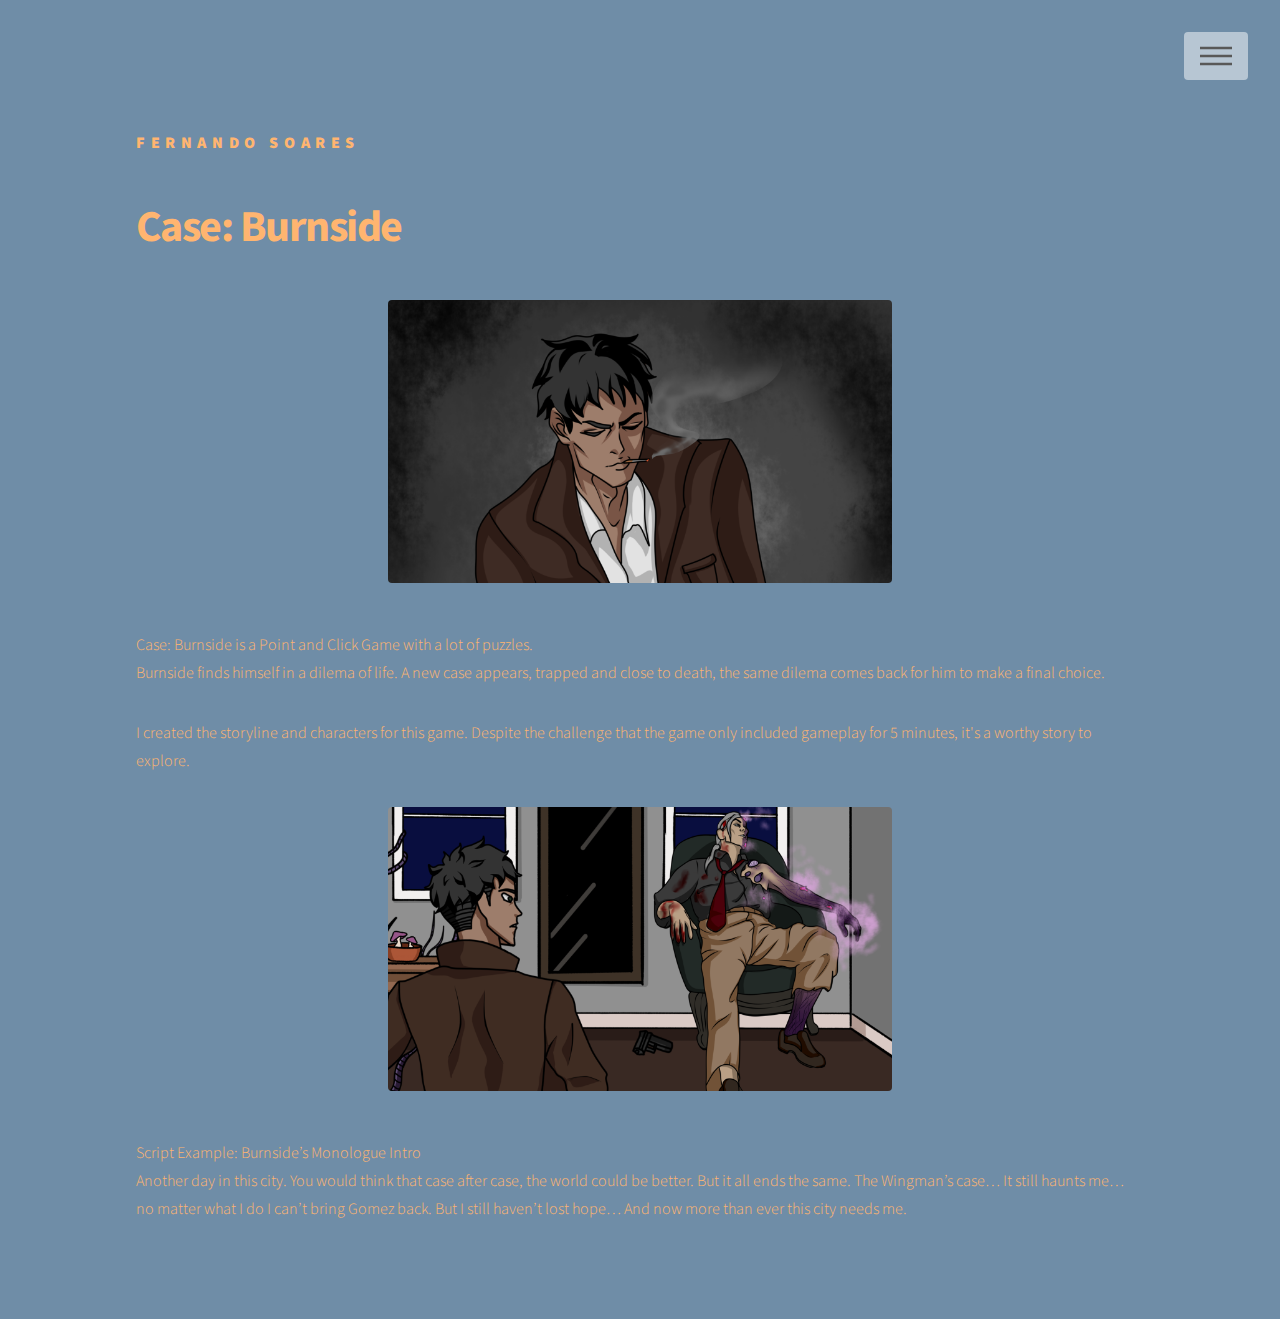
<file: case_burnside.html>
<!DOCTYPE HTML>
<!--
	Phantom by HTML5 UP
	html5up.net | @ajlkn
	Free for personal and commercial use under the CCA 3.0 license (html5up.net/license)
-->
<html>
	<head>
		<title>Case: Burnside - Fernando Soares</title>
		<meta charset="utf-8" />
		<meta name="viewport" content="width=device-width, initial-scale=1, user-scalable=no" />
		<link rel="stylesheet" href="assets/css/main.css" />
		<noscript><link rel="stylesheet" href="assets/css/noscript.css" /></noscript>
	</head>
	<body class="is-preload">
		<!-- Wrapper -->
			<div id="wrapper">

				<!-- Header -->
					<header id="header">
						<div class="inner">

							<!-- Logo -->
								<a href="index.html" class="logo">
									<span class="title">Fernando Soares</span>
								</a>

							<!-- Nav -->
								<nav>
									<ul>
										<li><a href="#menu">Menu</a></li>
									</ul>
								</nav>

						</div>
					</header>

				<!-- Menu -->
					<nav id="menu">
						<h2>Menu</h2>
						<ul>
							<li><a href="index.html">Home</a></li>
							<li><a href="aboutme.html">About Me</a></li>
							<li><a href="contact.html">Contact</a></li>
						</ul>
					</nav>

				<!-- Main -->
					<div id="main">
						<div class="inner">
							<h1>Case: Burnside</h1>
							<span class="image main"><img src="images/caseburnside1.png" alt="" /></span>
							<p>Case: Burnside is a Point and Click Game with a lot of puzzles.
							<br> Burnside finds himself in a dilema of life. A new case appears, trapped and close to death, the same dilema comes back for him to make a final choice.
							</p><p>I created the storyline and characters for this game. Despite the challenge that the game only included gameplay for 5 minutes, it's a worthy story to explore.</p>
							<span class="image main"><img src="images/caseburnside2.png" alt="" /></span>
							Script Example: Burnside’s Monologue Intro<br>
							Another day in this city. You would think that case after case, the world could be better. But it all ends the same. The Wingman’s case… It still haunts me… no matter what I do I can’t bring Gomez back. But I still haven’t lost hope… And now more than ever this city needs me.
							
							
							</div>
					</div>

				<!-- Footer -->
					

			</div>

		<!-- Scripts -->
			<script src="assets/js/jquery.min.js"></script>
			<script src="assets/js/browser.min.js"></script>
			<script src="assets/js/breakpoints.min.js"></script>
			<script src="assets/js/util.js"></script>
			<script src="assets/js/main.js"></script>

	</body>
</html>
</file>
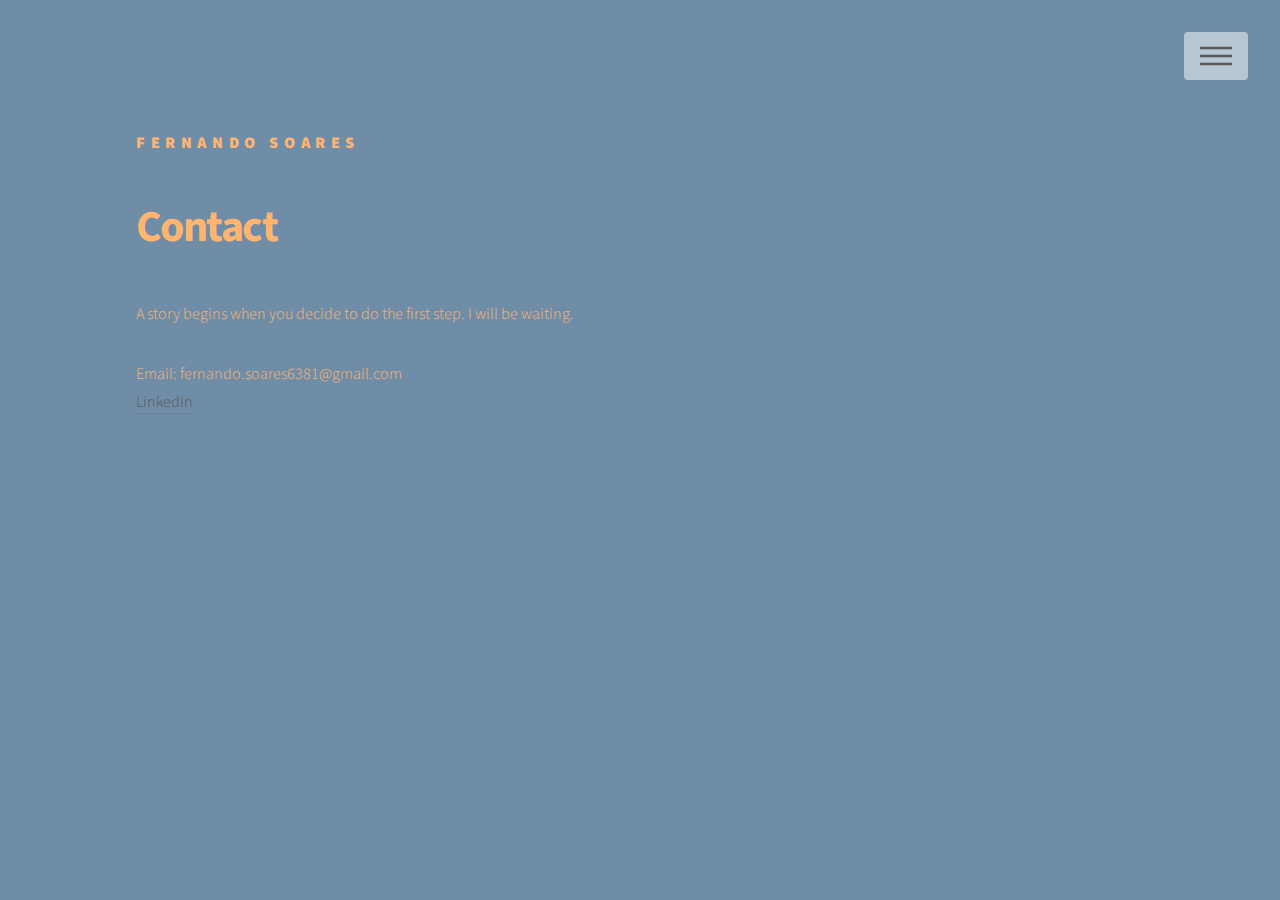
<file: contact.html>
<!DOCTYPE HTML>
<!--
	Phantom by HTML5 UP
	html5up.net | @ajlkn
	Free for personal and commercial use under the CCA 3.0 license (html5up.net/license)
-->
<html>
	<head>
		<title>Contact - Fernando Soares</title>
		<meta charset="utf-8" />
		<meta name="viewport" content="width=device-width, initial-scale=1, user-scalable=no" />
		<link rel="stylesheet" href="assets/css/main.css" />
		<noscript><link rel="stylesheet" href="assets/css/noscript.css" /></noscript>
	</head>
	<body class="is-preload">
		<!-- Wrapper -->
			<div id="wrapper">

				<!-- Header -->
					<header id="header">
						<div class="inner">

							<!-- Logo -->
								<a href="index.html" class="logo">
									<span class="title">Fernando Soares</span>
								</a>

							<!-- Nav -->
								<nav>
									<ul>
										<li><a href="#menu">Menu</a></li>
									</ul>
								</nav>

						</div>
					</header>

				<!-- Menu -->
					<nav id="menu">
						<h2>Menu</h2>
						<ul>
							<li><a href="index.html">Home</a></li>
							<li><a href="aboutme.html">About Me</a></li>
							<li><a href="contact.html">Contact</a></li>
						</ul>
					</nav>

				<!-- Main -->
					<div id="main">
						<div class="inner">
							<h1>Contact</h1>
							<p>A story begins when you decide to do the first step. I will be waiting.</p>
							Email: fernando.soares6381@gmail.com<br>
							<a href="https://www.linkedin.com/in/fernando-soares-96215225b/">LinkedIn</a>
							</div>
					</div>

				<!-- Footer -->
					

			</div>

		<!-- Scripts -->
			<script src="assets/js/jquery.min.js"></script>
			<script src="assets/js/browser.min.js"></script>
			<script src="assets/js/breakpoints.min.js"></script>
			<script src="assets/js/util.js"></script>
			<script src="assets/js/main.js"></script>

	</body>
</html>
</file>
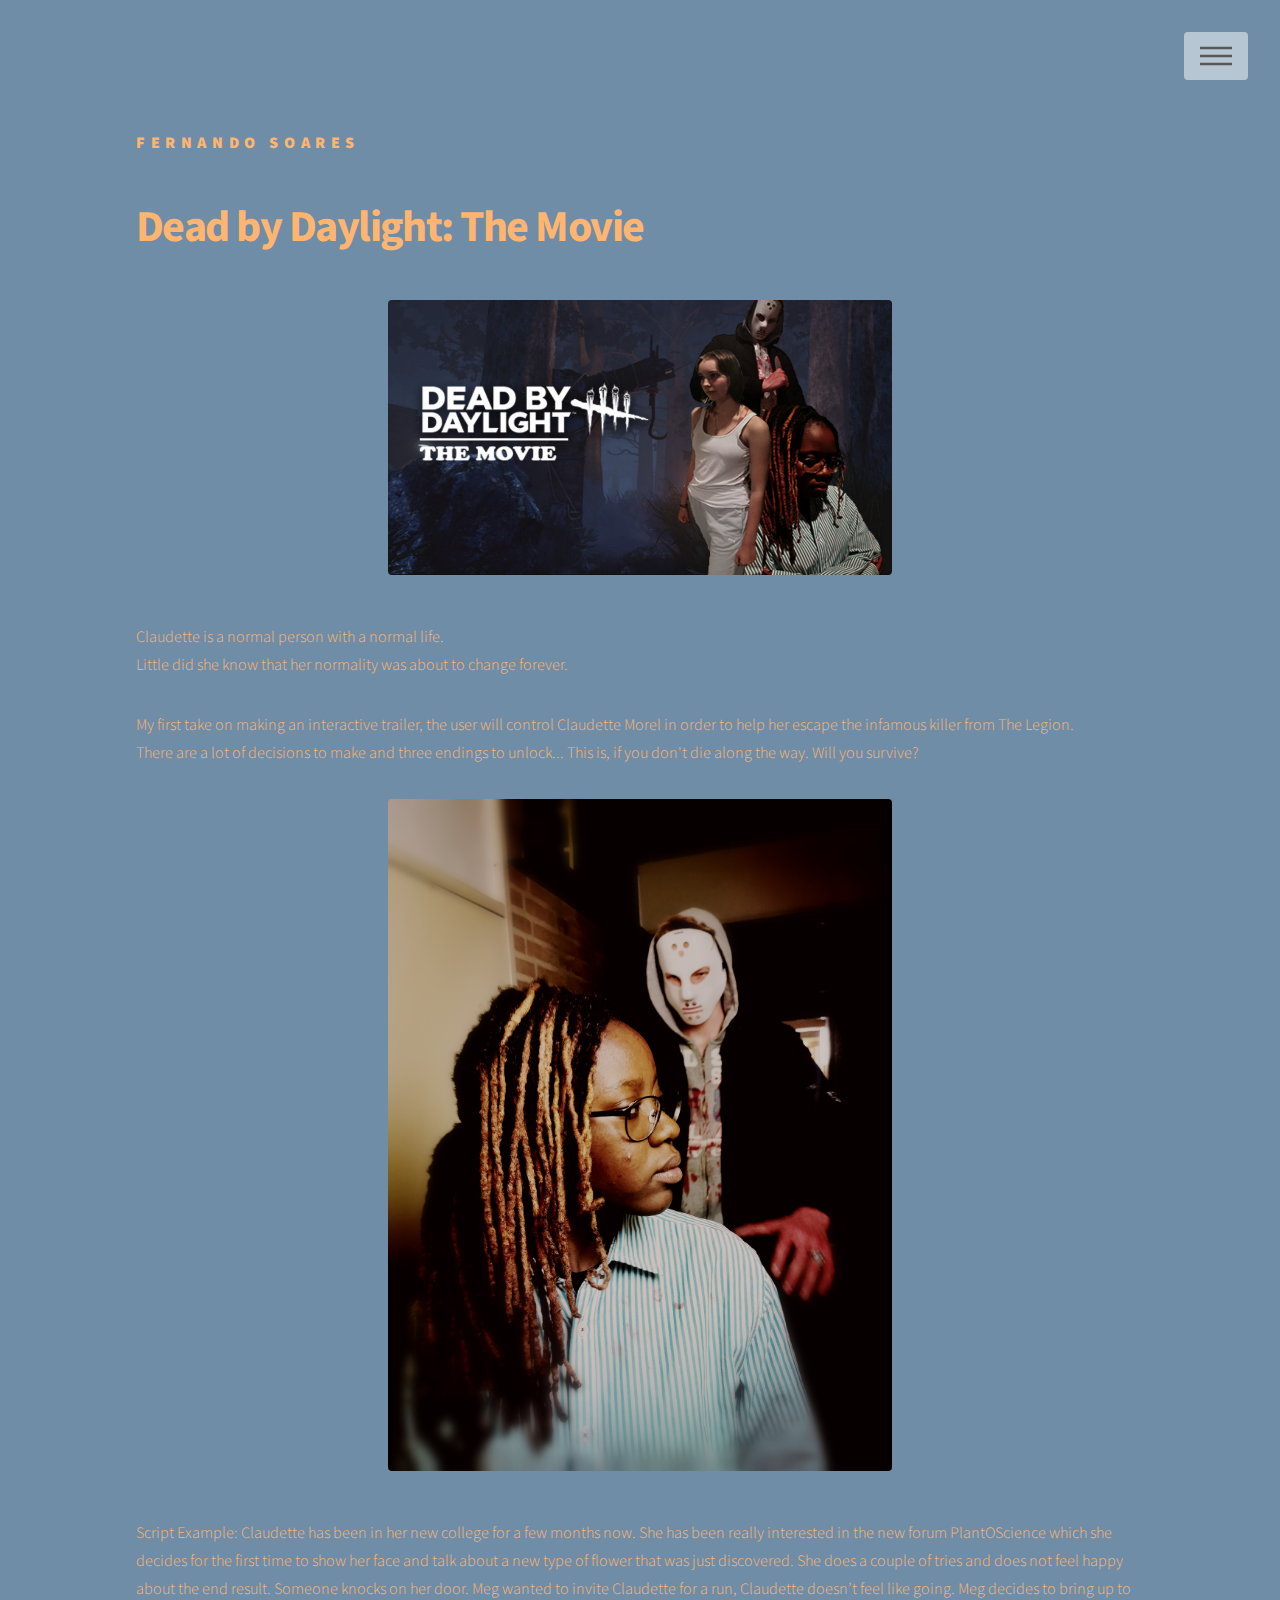
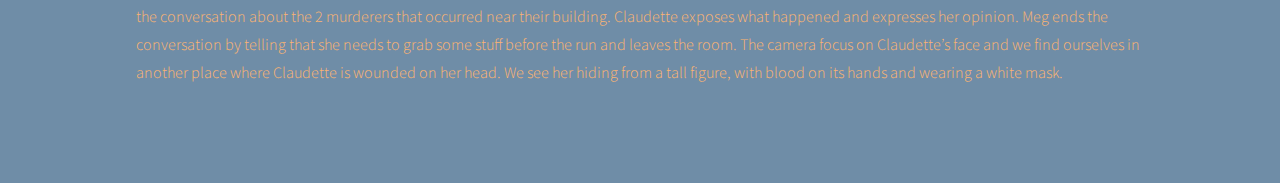
<file: dbdtrailer.html>
<!DOCTYPE HTML>
<!--
	Phantom by HTML5 UP
	html5up.net | @ajlkn
	Free for personal and commercial use under the CCA 3.0 license (html5up.net/license)
-->
<html>
	<head>
		<title>Dead by Daylight: The Movie - Fernando Soares</title>
		<meta charset="utf-8" />
		<meta name="viewport" content="width=device-width, initial-scale=1, user-scalable=no" />
		<link rel="stylesheet" href="assets/css/main.css" />
		<noscript><link rel="stylesheet" href="assets/css/noscript.css" /></noscript>
	</head>
	<body class="is-preload">
		<!-- Wrapper -->
			<div id="wrapper">

				<!-- Header -->
					<header id="header">
						<div class="inner">

							<!-- Logo -->
								<a href="index.html" class="logo">
									<span class="title">Fernando Soares</span>
								</a>

							<!-- Nav -->
								<nav>
									<ul>
										<li><a href="#menu">Menu</a></li>
									</ul>
								</nav>

						</div>
					</header>

				<!-- Menu -->
					<nav id="menu">
						<h2>Menu</h2>
						<ul>
							<li><a href="index.html">Home</a></li>
							<li><a href="aboutme.html">About Me</a></li>
							<li><a href="contact.html">Contact</a></li>
						</ul>
					</nav>

				<!-- Main -->
					<div id="main">
						<div class="inner">
							<h1>Dead by Daylight: The Movie</h1>
							<span class="image main"><img src="images/dbdtrailer1.jpg" alt="" /></span>
							<p>Claudette is a normal person with a normal life.
							<br>Little did she know that her normality was about to change forever.
							</p><p>My first take on making an interactive trailer, the user will control Claudette Morel in order to help her escape the infamous killer from The Legion.<br>
							There are a lot of decisions to make and three endings to unlock... This is, if you don't die along the way. Will you survive?</p>
							<span class="image main"><img src="images/dbdtrailer2.jpg" alt="" /></span>
							Script Example: Claudette has been in her new college for a few months now. She has been really interested in the new forum PlantOScience which she decides for the first time to show her face and talk about a new type of flower that was just discovered. She does a couple of tries and does not feel happy about the end result. Someone knocks on her door. Meg wanted to invite Claudette for a run, Claudette doesn’t feel like going. Meg decides to bring up to the conversation about the 2 murderers that occurred near their building. Claudette exposes what happened and expresses her opinion. Meg ends the conversation by telling that she needs to grab some stuff before the run and leaves the room. 
							The camera focus on Claudette’s face and we find ourselves in another place where Claudette is wounded on her head. We see her hiding from a tall figure, with blood on its hands and wearing a white mask.
							
							
							</div>
					</div>

				<!-- Footer -->
					

			</div>

		<!-- Scripts -->
			<script src="assets/js/jquery.min.js"></script>
			<script src="assets/js/browser.min.js"></script>
			<script src="assets/js/breakpoints.min.js"></script>
			<script src="assets/js/util.js"></script>
			<script src="assets/js/main.js"></script>

	</body>
</html>
</file>
<file: assets/css/noscript.css>
/*
	Phantom by HTML5 UP
	html5up.net | @ajlkn
	Free for personal and commercial use under the CCA 3.0 license (html5up.net/license)
*/

/* Tiles */

	body.is-preload .tiles article {
		-moz-transform: none;
		-webkit-transform: none;
		-ms-transform: none;
		transform: none;
		opacity: 1;
	}
</file>
<file: assets/css/main.css>
@import url(fontawesome-all.min.css);
@import url("https://fonts.googleapis.com/css?family=Source+Sans+Pro:300,700,900");

/*
	Phantom by HTML5 UP
	html5up.net | @ajlkn
	Free for personal and commercial use under the CCA 3.0 license (html5up.net/license)
*/

html, body, div, span, applet, object,
iframe, h1, h2, h3, h4, h5, h6, p, blockquote,
pre, a, abbr, acronym, address, big, cite,
code, del, dfn, em, img, ins, kbd, q, s, samp,
small, strike, strong, sub, sup, tt, var, b,
u, i, center, dl, dt, dd, ol, ul, li, fieldset,
form, label, legend, table, caption, tbody,
tfoot, thead, tr, th, td, article, aside,
canvas, details, embed, figure, figcaption,
footer, header, hgroup, menu, nav, output, ruby,
section, summary, time, mark, audio, video {
	margin: 0;
	padding: 0;
	border: 0;
	font-size: 100%;
	font: inherit;
	vertical-align: baseline;}

article, aside, details, figcaption, figure,
footer, header, hgroup, menu, nav, section {
	display: block;}

body {
	line-height: 1;
}

ol, ul {
	list-style: none;
}

blockquote, q {
	quotes: none;
}

	blockquote:before, blockquote:after, q:before, q:after {
		content: '';
		content: none;
	}

table {
	border-collapse: collapse;
	border-spacing: 0;
}

body {
	-webkit-text-size-adjust: none;
}

mark {
	background-color: transparent;
	color: inherit;
}

input::-moz-focus-inner {
	border: 0;
	padding: 0;
}

input, select, textarea {
	-moz-appearance: none;
	-webkit-appearance: none;
	-ms-appearance: none;
	appearance: none;
}

/* Basic */

	@-ms-viewport {
		width: device-width;
	}

	body {
		-ms-overflow-style: scrollbar;
	}

	@media screen and (max-width: 480px) {

		html, body {
			min-width: 320px;
		}

	}

	html {
		box-sizing: border-box;
	}

	*, *:before, *:after {
		box-sizing: inherit;
	}

	body {
		background: #6f8da7;
	}

		body.is-preload *, body.is-preload *:before, body.is-preload *:after {
			-moz-animation: none !important;
			-webkit-animation: none !important;
			-ms-animation: none !important;
			animation: none !important;
			-moz-transition: none !important;
			-webkit-transition: none !important;
			-ms-transition: none !important;
			transition: none !important;
		}

/* Type */

	body, input, select, textarea {
		color: #ffb570;
		font-family: "Source Sans Pro", Helvetica, sans-serif;
		font-size: 16pt;
		font-weight: 300;
		line-height: 1.75;
	}

		@media screen and (max-width: 1680px) {

			body, input, select, textarea {
				font-size: 14pt;
			}

		}

		@media screen and (max-width: 1280px) {

			body, input, select, textarea {
				font-size: 12pt;
			}

		}

	a {
		-moz-transition: border-bottom-color 0.2s ease, color 0.2s ease;
		-webkit-transition: border-bottom-color 0.2s ease, color 0.2s ease;
		-ms-transition: border-bottom-color 0.2s ease, color 0.2s ease;
		transition: border-bottom-color 0.2s ease, color 0.2s ease;
		text-decoration: none;
		color: #585858;
		border-bottom: dotted 1px rgba(88, 88, 88, 0.5);
	}

		a:hover {
			border-bottom-color: transparent;
			color: #f2849e !important;
		}

	strong, b {
		font-weight: 900;
	}

	em, i {
		font-style: italic;
	}

	p {
		margin: 0 0 2em 0;
	}

	h1 {
		font-size: 2.75em;
		font-weight: 700;
		line-height: 1.3;
		margin: 0 0 1em 0;
		letter-spacing: -0.035em;
	}

		h1 a {
			color: inherit;
		}

		@media screen and (max-width: 736px) {

			h1 {
				font-size: 2em;
				margin: 0 0 1em 0;
			}

		}

		@media screen and (max-width: 360px) {

			h1 {
				font-size: 1.75em;
			}

		}

	h2, h3, h4, h5, h6 {
		font-weight: 900;
		line-height: 1.5;
		margin: 0 0 2em 0;
		text-transform: uppercase;
		letter-spacing: 0.35em;
	}

		h2 a, h3 a, h4 a, h5 a, h6 a {
			color: inherit;
		}

	h2 {
		font-size: 1.1em;
	}

	h3 {
		font-size: 1em;
	}

	h4 {
		font-size: 0.8em;
	}

	h5 {
		font-size: 0.8em;
	}

	h6 {
		font-size: 0.8em;
	}

	@media screen and (max-width: 980px) {

		h1 br, h2 br, h3 br, h4 br, h5 br, h6 br {
			display: none;
		}

	}

	@media screen and (max-width: 736px) {

		h2 {
			font-size: 1em;
		}

		h3 {
			font-size: 0.8em;
		}

	}

	sub {
		font-size: 0.8em;
		position: relative;
		top: 0.5em;
	}

	sup {
		font-size: 0.8em;
		position: relative;
		top: -0.5em;
	}

	blockquote {
		border-left: solid 4px #c9c9c9;
		font-style: italic;
		margin: 0 0 2em 0;
		padding: 0.5em 0 0.5em 2em;
	}

	code {
		background: rgba(144, 144, 144, 0.075);
		border-radius: 4px;
		border: solid 1px #c9c9c9;
		font-family: "Courier New", monospace;
		font-size: 0.9em;
		margin: 0 0.25em;
		padding: 0.25em 0.65em;
	}

	pre {
		-webkit-overflow-scrolling: touch;
		font-family: "Courier New", monospace;
		font-size: 0.9em;
		margin: 0 0 2em 0;
	}

		pre code {
			display: block;
			line-height: 1.75;
			padding: 1em 1.5em;
			overflow-x: auto;
		}

	hr {
		border: 0;
		border-bottom: solid 1px #c9c9c9;
		margin: 2em 0;
	}

		hr.major {
			margin: 3em 0;
		}

	.align-left {
		text-align: left;
	}

	.align-center {
		text-align: center;
	}

	.align-right {
		text-align: right;
	}

/* Row */

	.row {
		display: flex;
		flex-wrap: wrap;
		box-sizing: border-box;
		align-items: stretch;
	}

		.row > * {
			box-sizing: border-box;
		}

		.row.gtr-uniform > * > :last-child {
			margin-bottom: 0;
		}

		.row.aln-left {
			justify-content: flex-start;
		}

		.row.aln-center {
			justify-content: center;
		}

		.row.aln-right {
			justify-content: flex-end;
		}

		.row.aln-top {
			align-items: flex-start;
		}

		.row.aln-middle {
			align-items: center;
		}

		.row.aln-bottom {
			align-items: flex-end;
		}

		.row > .imp {
			order: -1;
		}

		.row > .col-1 {
			width: 8.33333%;
		}

		.row > .off-1 {
			margin-left: 8.33333%;
		}

		.row > .col-2 {
			width: 16.66667%;
		}

		.row > .off-2 {
			margin-left: 16.66667%;
		}

		.row > .col-3 {
			width: 25%;
		}

		.row > .off-3 {
			margin-left: 25%;
		}

		.row > .col-4 {
			width: 33.33333%;
		}

		.row > .off-4 {
			margin-left: 33.33333%;
		}

		.row > .col-5 {
			width: 41.66667%;
		}

		.row > .off-5 {
			margin-left: 41.66667%;
		}

		.row > .col-6 {
			width: 50%;
		}

		.row > .off-6 {
			margin-left: 50%;
		}

		.row > .col-7 {
			width: 58.33333%;
		}

		.row > .off-7 {
			margin-left: 58.33333%;
		}

		.row > .col-8 {
			width: 66.66667%;
		}

		.row > .off-8 {
			margin-left: 66.66667%;
		}

		.row > .col-9 {
			width: 75%;
		}

		.row > .off-9 {
			margin-left: 75%;
		}

		.row > .col-10 {
			width: 83.33333%;
		}

		.row > .off-10 {
			margin-left: 83.33333%;
		}

		.row > .col-11 {
			width: 91.66667%;
		}

		.row > .off-11 {
			margin-left: 91.66667%;
		}

		.row > .col-12 {
			width: 100%;
		}

		.row > .off-12 {
			margin-left: 100%;
		}

		.row.gtr-0 {
			margin-top: 0;
			margin-left: 0em;
		}

			.row.gtr-0 > * {
				padding: 0 0 0 0em;
			}

			.row.gtr-0.gtr-uniform {
				margin-top: 0em;
			}

				.row.gtr-0.gtr-uniform > * {
					padding-top: 0em;
				}

		.row.gtr-25 {
			margin-top: 0;
			margin-left: -0.5em;
		}

			.row.gtr-25 > * {
				padding: 0 0 0 0.5em;
			}

			.row.gtr-25.gtr-uniform {
				margin-top: -0.5em;
			}

				.row.gtr-25.gtr-uniform > * {
					padding-top: 0.5em;
				}

		.row.gtr-50 {
			margin-top: 0;
			margin-left: -1em;
		}

			.row.gtr-50 > * {
				padding: 0 0 0 1em;
			}

			.row.gtr-50.gtr-uniform {
				margin-top: -1em;
			}

				.row.gtr-50.gtr-uniform > * {
					padding-top: 1em;
				}

		.row {
			margin-top: 0;
			margin-left: -2em;
		}

			.row > * {
				padding: 0 0 0 2em;
			}

			.row.gtr-uniform {
				margin-top: -2em;
			}

				.row.gtr-uniform > * {
					padding-top: 2em;
				}

		.row.gtr-150 {
			margin-top: 0;
			margin-left: -3em;
		}

			.row.gtr-150 > * {
				padding: 0 0 0 3em;
			}

			.row.gtr-150.gtr-uniform {
				margin-top: -3em;
			}

				.row.gtr-150.gtr-uniform > * {
					padding-top: 3em;
				}

		.row.gtr-200 {
			margin-top: 0;
			margin-left: -4em;
		}

			.row.gtr-200 > * {
				padding: 0 0 0 4em;
			}

			.row.gtr-200.gtr-uniform {
				margin-top: -4em;
			}

				.row.gtr-200.gtr-uniform > * {
					padding-top: 4em;
				}

		@media screen and (max-width: 1680px) {

			.row {
				display: flex;
				flex-wrap: wrap;
				box-sizing: border-box;
				align-items: stretch;
			}

				.row > * {
					box-sizing: border-box;
				}

				.row.gtr-uniform > * > :last-child {
					margin-bottom: 0;
				}

				.row.aln-left {
					justify-content: flex-start;
				}

				.row.aln-center {
					justify-content: center;
				}

				.row.aln-right {
					justify-content: flex-end;
				}

				.row.aln-top {
					align-items: flex-start;
				}

				.row.aln-middle {
					align-items: center;
				}

				.row.aln-bottom {
					align-items: flex-end;
				}

				.row > .imp-xlarge {
					order: -1;
				}

				.row > .col-1-xlarge {
					width: 8.33333%;
				}

				.row > .off-1-xlarge {
					margin-left: 8.33333%;
				}

				.row > .col-2-xlarge {
					width: 16.66667%;
				}

				.row > .off-2-xlarge {
					margin-left: 16.66667%;
				}

				.row > .col-3-xlarge {
					width: 25%;
				}

				.row > .off-3-xlarge {
					margin-left: 25%;
				}

				.row > .col-4-xlarge {
					width: 33.33333%;
				}

				.row > .off-4-xlarge {
					margin-left: 33.33333%;
				}

				.row > .col-5-xlarge {
					width: 41.66667%;
				}

				.row > .off-5-xlarge {
					margin-left: 41.66667%;
				}

				.row > .col-6-xlarge {
					width: 50%;
				}

				.row > .off-6-xlarge {
					margin-left: 50%;
				}

				.row > .col-7-xlarge {
					width: 58.33333%;
				}

				.row > .off-7-xlarge {
					margin-left: 58.33333%;
				}

				.row > .col-8-xlarge {
					width: 66.66667%;
				}

				.row > .off-8-xlarge {
					margin-left: 66.66667%;
				}

				.row > .col-9-xlarge {
					width: 75%;
				}

				.row > .off-9-xlarge {
					margin-left: 75%;
				}

				.row > .col-10-xlarge {
					width: 83.33333%;
				}

				.row > .off-10-xlarge {
					margin-left: 83.33333%;
				}

				.row > .col-11-xlarge {
					width: 91.66667%;
				}

				.row > .off-11-xlarge {
					margin-left: 91.66667%;
				}

				.row > .col-12-xlarge {
					width: 100%;
				}

				.row > .off-12-xlarge {
					margin-left: 100%;
				}

				.row.gtr-0 {
					margin-top: 0;
					margin-left: 0em;
				}

					.row.gtr-0 > * {
						padding: 0 0 0 0em;
					}

					.row.gtr-0.gtr-uniform {
						margin-top: 0em;
					}

						.row.gtr-0.gtr-uniform > * {
							padding-top: 0em;
						}

				.row.gtr-25 {
					margin-top: 0;
					margin-left: -0.5em;
				}

					.row.gtr-25 > * {
						padding: 0 0 0 0.5em;
					}

					.row.gtr-25.gtr-uniform {
						margin-top: -0.5em;
					}

						.row.gtr-25.gtr-uniform > * {
							padding-top: 0.5em;
						}

				.row.gtr-50 {
					margin-top: 0;
					margin-left: -1em;
				}

					.row.gtr-50 > * {
						padding: 0 0 0 1em;
					}

					.row.gtr-50.gtr-uniform {
						margin-top: -1em;
					}

						.row.gtr-50.gtr-uniform > * {
							padding-top: 1em;
						}

				.row {
					margin-top: 0;
					margin-left: -2em;
				}

					.row > * {
						padding: 0 0 0 2em;
					}

					.row.gtr-uniform {
						margin-top: -2em;
					}

						.row.gtr-uniform > * {
							padding-top: 2em;
						}

				.row.gtr-150 {
					margin-top: 0;
					margin-left: -3em;
				}

					.row.gtr-150 > * {
						padding: 0 0 0 3em;
					}

					.row.gtr-150.gtr-uniform {
						margin-top: -3em;
					}

						.row.gtr-150.gtr-uniform > * {
							padding-top: 3em;
						}

				.row.gtr-200 {
					margin-top: 0;
					margin-left: -4em;
				}

					.row.gtr-200 > * {
						padding: 0 0 0 4em;
					}

					.row.gtr-200.gtr-uniform {
						margin-top: -4em;
					}

						.row.gtr-200.gtr-uniform > * {
							padding-top: 4em;
						}

		}

		@media screen and (max-width: 1280px) {

			.row {
				display: flex;
				flex-wrap: wrap;
				box-sizing: border-box;
				align-items: stretch;
			}

				.row > * {
					box-sizing: border-box;
				}

				.row.gtr-uniform > * > :last-child {
					margin-bottom: 0;
				}

				.row.aln-left {
					justify-content: flex-start;
				}

				.row.aln-center {
					justify-content: center;
				}

				.row.aln-right {
					justify-content: flex-end;
				}

				.row.aln-top {
					align-items: flex-start;
				}

				.row.aln-middle {
					align-items: center;
				}

				.row.aln-bottom {
					align-items: flex-end;
				}

				.row > .imp-large {
					order: -1;
				}

				.row > .col-1-large {
					width: 8.33333%;
				}

				.row > .off-1-large {
					margin-left: 8.33333%;
				}

				.row > .col-2-large {
					width: 16.66667%;
				}

				.row > .off-2-large {
					margin-left: 16.66667%;
				}

				.row > .col-3-large {
					width: 25%;
				}

				.row > .off-3-large {
					margin-left: 25%;
				}

				.row > .col-4-large {
					width: 33.33333%;
				}

				.row > .off-4-large {
					margin-left: 33.33333%;
				}

				.row > .col-5-large {
					width: 41.66667%;
				}

				.row > .off-5-large {
					margin-left: 41.66667%;
				}

				.row > .col-6-large {
					width: 50%;
				}

				.row > .off-6-large {
					margin-left: 50%;
				}

				.row > .col-7-large {
					width: 58.33333%;
				}

				.row > .off-7-large {
					margin-left: 58.33333%;
				}

				.row > .col-8-large {
					width: 66.66667%;
				}

				.row > .off-8-large {
					margin-left: 66.66667%;
				}

				.row > .col-9-large {
					width: 75%;
				}

				.row > .off-9-large {
					margin-left: 75%;
				}

				.row > .col-10-large {
					width: 83.33333%;
				}

				.row > .off-10-large {
					margin-left: 83.33333%;
				}

				.row > .col-11-large {
					width: 91.66667%;
				}

				.row > .off-11-large {
					margin-left: 91.66667%;
				}

				.row > .col-12-large {
					width: 100%;
				}

				.row > .off-12-large {
					margin-left: 100%;
				}

				.row.gtr-0 {
					margin-top: 0;
					margin-left: 0em;
				}

					.row.gtr-0 > * {
						padding: 0 0 0 0em;
					}

					.row.gtr-0.gtr-uniform {
						margin-top: 0em;
					}

						.row.gtr-0.gtr-uniform > * {
							padding-top: 0em;
						}

				.row.gtr-25 {
					margin-top: 0;
					margin-left: -0.5em;
				}

					.row.gtr-25 > * {
						padding: 0 0 0 0.5em;
					}

					.row.gtr-25.gtr-uniform {
						margin-top: -0.5em;
					}

						.row.gtr-25.gtr-uniform > * {
							padding-top: 0.5em;
						}

				.row.gtr-50 {
					margin-top: 0;
					margin-left: -1em;
				}

					.row.gtr-50 > * {
						padding: 0 0 0 1em;
					}

					.row.gtr-50.gtr-uniform {
						margin-top: -1em;
					}

						.row.gtr-50.gtr-uniform > * {
							padding-top: 1em;
						}

				.row {
					margin-top: 0;
					margin-left: -2em;
				}

					.row > * {
						padding: 0 0 0 2em;
					}

					.row.gtr-uniform {
						margin-top: -2em;
					}

						.row.gtr-uniform > * {
							padding-top: 2em;
						}

				.row.gtr-150 {
					margin-top: 0;
					margin-left: -3em;
				}

					.row.gtr-150 > * {
						padding: 0 0 0 3em;
					}

					.row.gtr-150.gtr-uniform {
						margin-top: -3em;
					}

						.row.gtr-150.gtr-uniform > * {
							padding-top: 3em;
						}

				.row.gtr-200 {
					margin-top: 0;
					margin-left: -4em;
				}

					.row.gtr-200 > * {
						padding: 0 0 0 4em;
					}

					.row.gtr-200.gtr-uniform {
						margin-top: -4em;
					}

						.row.gtr-200.gtr-uniform > * {
							padding-top: 4em;
						}

		}

		@media screen and (max-width: 980px) {

			.row {
				display: flex;
				flex-wrap: wrap;
				box-sizing: border-box;
				align-items: stretch;
			}

				.row > * {
					box-sizing: border-box;
				}

				.row.gtr-uniform > * > :last-child {
					margin-bottom: 0;
				}

				.row.aln-left {
					justify-content: flex-start;
				}

				.row.aln-center {
					justify-content: center;
				}

				.row.aln-right {
					justify-content: flex-end;
				}

				.row.aln-top {
					align-items: flex-start;
				}

				.row.aln-middle {
					align-items: center;
				}

				.row.aln-bottom {
					align-items: flex-end;
				}

				.row > .imp-medium {
					order: -1;
				}

				.row > .col-1-medium {
					width: 8.33333%;
				}

				.row > .off-1-medium {
					margin-left: 8.33333%;
				}

				.row > .col-2-medium {
					width: 16.66667%;
				}

				.row > .off-2-medium {
					margin-left: 16.66667%;
				}

				.row > .col-3-medium {
					width: 25%;
				}

				.row > .off-3-medium {
					margin-left: 25%;
				}

				.row > .col-4-medium {
					width: 33.33333%;
				}

				.row > .off-4-medium {
					margin-left: 33.33333%;
				}

				.row > .col-5-medium {
					width: 41.66667%;
				}

				.row > .off-5-medium {
					margin-left: 41.66667%;
				}

				.row > .col-6-medium {
					width: 50%;
				}

				.row > .off-6-medium {
					margin-left: 50%;
				}

				.row > .col-7-medium {
					width: 58.33333%;
				}

				.row > .off-7-medium {
					margin-left: 58.33333%;
				}

				.row > .col-8-medium {
					width: 66.66667%;
				}

				.row > .off-8-medium {
					margin-left: 66.66667%;
				}

				.row > .col-9-medium {
					width: 75%;
				}

				.row > .off-9-medium {
					margin-left: 75%;
				}

				.row > .col-10-medium {
					width: 83.33333%;
				}

				.row > .off-10-medium {
					margin-left: 83.33333%;
				}

				.row > .col-11-medium {
					width: 91.66667%;
				}

				.row > .off-11-medium {
					margin-left: 91.66667%;
				}

				.row > .col-12-medium {
					width: 100%;
				}

				.row > .off-12-medium {
					margin-left: 100%;
				}

				.row.gtr-0 {
					margin-top: 0;
					margin-left: 0em;
				}

					.row.gtr-0 > * {
						padding: 0 0 0 0em;
					}

					.row.gtr-0.gtr-uniform {
						margin-top: 0em;
					}

						.row.gtr-0.gtr-uniform > * {
							padding-top: 0em;
						}

				.row.gtr-25 {
					margin-top: 0;
					margin-left: -0.375em;
				}

					.row.gtr-25 > * {
						padding: 0 0 0 0.375em;
					}

					.row.gtr-25.gtr-uniform {
						margin-top: -0.375em;
					}

						.row.gtr-25.gtr-uniform > * {
							padding-top: 0.375em;
						}

				.row.gtr-50 {
					margin-top: 0;
					margin-left: -0.75em;
				}

					.row.gtr-50 > * {
						padding: 0 0 0 0.75em;
					}

					.row.gtr-50.gtr-uniform {
						margin-top: -0.75em;
					}

						.row.gtr-50.gtr-uniform > * {
							padding-top: 0.75em;
						}

				.row {
					margin-top: 0;
					margin-left: -1.5em;
				}

					.row > * {
						padding: 0 0 0 1.5em;
					}

					.row.gtr-uniform {
						margin-top: -1.5em;
					}

						.row.gtr-uniform > * {
							padding-top: 1.5em;
						}

				.row.gtr-150 {
					margin-top: 0;
					margin-left: -2.25em;
				}

					.row.gtr-150 > * {
						padding: 0 0 0 2.25em;
					}

					.row.gtr-150.gtr-uniform {
						margin-top: -2.25em;
					}

						.row.gtr-150.gtr-uniform > * {
							padding-top: 2.25em;
						}

				.row.gtr-200 {
					margin-top: 0;
					margin-left: -3em;
				}

					.row.gtr-200 > * {
						padding: 0 0 0 3em;
					}

					.row.gtr-200.gtr-uniform {
						margin-top: -3em;
					}

						.row.gtr-200.gtr-uniform > * {
							padding-top: 3em;
						}

		}

		@media screen and (max-width: 736px) {

			.row {
				display: flex;
				flex-wrap: wrap;
				box-sizing: border-box;
				align-items: stretch;
			}

				.row > * {
					box-sizing: border-box;
				}

				.row.gtr-uniform > * > :last-child {
					margin-bottom: 0;
				}

				.row.aln-left {
					justify-content: flex-start;
				}

				.row.aln-center {
					justify-content: center;
				}

				.row.aln-right {
					justify-content: flex-end;
				}

				.row.aln-top {
					align-items: flex-start;
				}

				.row.aln-middle {
					align-items: center;
				}

				.row.aln-bottom {
					align-items: flex-end;
				}

				.row > .imp-small {
					order: -1;
				}

				.row > .col-1-small {
					width: 8.33333%;
				}

				.row > .off-1-small {
					margin-left: 8.33333%;
				}

				.row > .col-2-small {
					width: 16.66667%;
				}

				.row > .off-2-small {
					margin-left: 16.66667%;
				}

				.row > .col-3-small {
					width: 25%;
				}

				.row > .off-3-small {
					margin-left: 25%;
				}

				.row > .col-4-small {
					width: 33.33333%;
				}

				.row > .off-4-small {
					margin-left: 33.33333%;
				}

				.row > .col-5-small {
					width: 41.66667%;
				}

				.row > .off-5-small {
					margin-left: 41.66667%;
				}

				.row > .col-6-small {
					width: 50%;
				}

				.row > .off-6-small {
					margin-left: 50%;
				}

				.row > .col-7-small {
					width: 58.33333%;
				}

				.row > .off-7-small {
					margin-left: 58.33333%;
				}

				.row > .col-8-small {
					width: 66.66667%;
				}

				.row > .off-8-small {
					margin-left: 66.66667%;
				}

				.row > .col-9-small {
					width: 75%;
				}

				.row > .off-9-small {
					margin-left: 75%;
				}

				.row > .col-10-small {
					width: 83.33333%;
				}

				.row > .off-10-small {
					margin-left: 83.33333%;
				}

				.row > .col-11-small {
					width: 91.66667%;
				}

				.row > .off-11-small {
					margin-left: 91.66667%;
				}

				.row > .col-12-small {
					width: 100%;
				}

				.row > .off-12-small {
					margin-left: 100%;
				}

				.row.gtr-0 {
					margin-top: 0;
					margin-left: 0em;
				}

					.row.gtr-0 > * {
						padding: 0 0 0 0em;
					}

					.row.gtr-0.gtr-uniform {
						margin-top: 0em;
					}

						.row.gtr-0.gtr-uniform > * {
							padding-top: 0em;
						}

				.row.gtr-25 {
					margin-top: 0;
					margin-left: -0.25em;
				}

					.row.gtr-25 > * {
						padding: 0 0 0 0.25em;
					}

					.row.gtr-25.gtr-uniform {
						margin-top: -0.25em;
					}

						.row.gtr-25.gtr-uniform > * {
							padding-top: 0.25em;
						}

				.row.gtr-50 {
					margin-top: 0;
					margin-left: -0.5em;
				}

					.row.gtr-50 > * {
						padding: 0 0 0 0.5em;
					}

					.row.gtr-50.gtr-uniform {
						margin-top: -0.5em;
					}

						.row.gtr-50.gtr-uniform > * {
							padding-top: 0.5em;
						}

				.row {
					margin-top: 0;
					margin-left: -1em;
				}

					.row > * {
						padding: 0 0 0 1em;
					}

					.row.gtr-uniform {
						margin-top: -1em;
					}

						.row.gtr-uniform > * {
							padding-top: 1em;
						}

				.row.gtr-150 {
					margin-top: 0;
					margin-left: -1.5em;
				}

					.row.gtr-150 > * {
						padding: 0 0 0 1.5em;
					}

					.row.gtr-150.gtr-uniform {
						margin-top: -1.5em;
					}

						.row.gtr-150.gtr-uniform > * {
							padding-top: 1.5em;
						}

				.row.gtr-200 {
					margin-top: 0;
					margin-left: -2em;
				}

					.row.gtr-200 > * {
						padding: 0 0 0 2em;
					}

					.row.gtr-200.gtr-uniform {
						margin-top: -2em;
					}

						.row.gtr-200.gtr-uniform > * {
							padding-top: 2em;
						}

		}

		@media screen and (max-width: 480px) {

			.row {
				display: flex;
				flex-wrap: wrap;
				box-sizing: border-box;
				align-items: stretch;
			}

				.row > * {
					box-sizing: border-box;
				}

				.row.gtr-uniform > * > :last-child {
					margin-bottom: 0;
				}

				.row.aln-left {
					justify-content: flex-start;
				}

				.row.aln-center {
					justify-content: center;
				}

				.row.aln-right {
					justify-content: flex-end;
				}

				.row.aln-top {
					align-items: flex-start;
				}

				.row.aln-middle {
					align-items: center;
				}

				.row.aln-bottom {
					align-items: flex-end;
				}

				.row > .imp-xsmall {
					order: -1;
				}

				.row > .col-1-xsmall {
					width: 8.33333%;
				}

				.row > .off-1-xsmall {
					margin-left: 8.33333%;
				}

				.row > .col-2-xsmall {
					width: 16.66667%;
				}

				.row > .off-2-xsmall {
					margin-left: 16.66667%;
				}

				.row > .col-3-xsmall {
					width: 25%;
				}

				.row > .off-3-xsmall {
					margin-left: 25%;
				}

				.row > .col-4-xsmall {
					width: 33.33333%;
				}

				.row > .off-4-xsmall {
					margin-left: 33.33333%;
				}

				.row > .col-5-xsmall {
					width: 41.66667%;
				}

				.row > .off-5-xsmall {
					margin-left: 41.66667%;
				}

				.row > .col-6-xsmall {
					width: 50%;
				}

				.row > .off-6-xsmall {
					margin-left: 50%;
				}

				.row > .col-7-xsmall {
					width: 58.33333%;
				}

				.row > .off-7-xsmall {
					margin-left: 58.33333%;
				}

				.row > .col-8-xsmall {
					width: 66.66667%;
				}

				.row > .off-8-xsmall {
					margin-left: 66.66667%;
				}

				.row > .col-9-xsmall {
					width: 75%;
				}

				.row > .off-9-xsmall {
					margin-left: 75%;
				}

				.row > .col-10-xsmall {
					width: 83.33333%;
				}

				.row > .off-10-xsmall {
					margin-left: 83.33333%;
				}

				.row > .col-11-xsmall {
					width: 91.66667%;
				}

				.row > .off-11-xsmall {
					margin-left: 91.66667%;
				}

				.row > .col-12-xsmall {
					width: 100%;
				}

				.row > .off-12-xsmall {
					margin-left: 100%;
				}

				.row.gtr-0 {
					margin-top: 0;
					margin-left: 0em;
				}

					.row.gtr-0 > * {
						padding: 0 0 0 0em;
					}

					.row.gtr-0.gtr-uniform {
						margin-top: 0em;
					}

						.row.gtr-0.gtr-uniform > * {
							padding-top: 0em;
						}

				.row.gtr-25 {
					margin-top: 0;
					margin-left: -0.25em;
				}

					.row.gtr-25 > * {
						padding: 0 0 0 0.25em;
					}

					.row.gtr-25.gtr-uniform {
						margin-top: -0.25em;
					}

						.row.gtr-25.gtr-uniform > * {
							padding-top: 0.25em;
						}

				.row.gtr-50 {
					margin-top: 0;
					margin-left: -0.5em;
				}

					.row.gtr-50 > * {
						padding: 0 0 0 0.5em;
					}

					.row.gtr-50.gtr-uniform {
						margin-top: -0.5em;
					}

						.row.gtr-50.gtr-uniform > * {
							padding-top: 0.5em;
						}

				.row {
					margin-top: 0;
					margin-left: -1em;
				}

					.row > * {
						padding: 0 0 0 1em;
					}

					.row.gtr-uniform {
						margin-top: -1em;
					}

						.row.gtr-uniform > * {
							padding-top: 1em;
						}

				.row.gtr-150 {
					margin-top: 0;
					margin-left: -1.5em;
				}

					.row.gtr-150 > * {
						padding: 0 0 0 1.5em;
					}

					.row.gtr-150.gtr-uniform {
						margin-top: -1.5em;
					}

						.row.gtr-150.gtr-uniform > * {
							padding-top: 1.5em;
						}

				.row.gtr-200 {
					margin-top: 0;
					margin-left: -2em;
				}

					.row.gtr-200 > * {
						padding: 0 0 0 2em;
					}

					.row.gtr-200.gtr-uniform {
						margin-top: -2em;
					}

						.row.gtr-200.gtr-uniform > * {
							padding-top: 2em;
						}

		}

/* Section/Article */

	section.special, article.special {
		text-align: center;
	}

	header p {
		margin-top: -1em;
	}

	@media screen and (max-width: 736px) {

		header p {
			margin-top: 0;
		}

	}

/* Icon */

	.icon {
		text-decoration: none;
		border-bottom: none;
		position: relative;
	}

		.icon:before {
			-moz-osx-font-smoothing: grayscale;
			-webkit-font-smoothing: antialiased;
			display: inline-block;
			font-style: normal;
			font-variant: normal;
			text-rendering: auto;
			line-height: 1;
			text-transform: none !important;
			font-family: 'Font Awesome 5 Free';
			font-weight: 400;
		}

		.icon > .label {
			display: none;
		}

		.icon:before {
			line-height: inherit;
		}

		.icon.solid:before {
			font-weight: 900;
		}

		.icon.brands:before {
			font-family: 'Font Awesome 5 Brands';
		}

		.icon.style2 {
			-moz-transition: background-color 0.2s ease-in-out, color 0.2s ease-in-out, border-color 0.2s ease-in-out;
			-webkit-transition: background-color 0.2s ease-in-out, color 0.2s ease-in-out, border-color 0.2s ease-in-out;
			-ms-transition: background-color 0.2s ease-in-out, color 0.2s ease-in-out, border-color 0.2s ease-in-out;
			transition: background-color 0.2s ease-in-out, color 0.2s ease-in-out, border-color 0.2s ease-in-out;
			background-color: transparent;
			border: solid 1px #c9c9c9;
			border-radius: 4px;
			width: 2.65em;
			height: 2.65em;
			display: inline-block;
			text-align: center;
			line-height: 2.65em;
			color: inherit;
		}

			.icon.style2:before {
				font-size: 1.1em;
			}

			.icon.style2:hover {
				color: #f07605;
				border-color: #f07605;
			}

			.icon.style2:active {
				background-color: rgba(242, 132, 158, 0.1);
			}

/* List */

	ol {
		list-style: decimal;
		margin: 0 0 2em 0;
		padding-left: 1.25em;
	}

		ol li {
			padding-left: 0.25em;
		}

	ul {
		list-style: disc;
		margin: 0 0 2em 0;
		padding-left: 1em;
	}

		ul li {
			padding-left: 0.5em;
		}

		ul.alt {
			list-style: none;
			padding-left: 0;
		}

			ul.alt li {
				border-top: solid 1px #c9c9c9;
				padding: 0.5em 0;
			}

				ul.alt li:first-child {
					border-top: 0;
					padding-top: 0;
				}

	dl {
		margin: 0 0 2em 0;
	}

		dl dt {
			display: block;
			font-weight: 900;
			margin: 0 0 1em 0;
		}

		dl dd {
			margin-left: 2em;
		}

/* Actions */

	ul.actions {
		display: -moz-flex;
		display: -webkit-flex;
		display: -ms-flex;
		display: flex;
		cursor: default;
		list-style: none;
		margin-left: -1em;
		padding-left: 0;
	}

		ul.actions li {
			padding: 0 0 0 1em;
			vertical-align: middle;
		}

		ul.actions.special {
			-moz-justify-content: center;
			-webkit-justify-content: center;
			-ms-justify-content: center;
			justify-content: center;
			width: 100%;
			margin-left: 0;
		}

			ul.actions.special li:first-child {
				padding-left: 0;
			}

		ul.actions.stacked {
			-moz-flex-direction: column;
			-webkit-flex-direction: column;
			-ms-flex-direction: column;
			flex-direction: column;
			margin-left: 0;
		}

			ul.actions.stacked li {
				padding: 1.3em 0 0 0;
			}

				ul.actions.stacked li:first-child {
					padding-top: 0;
				}

		ul.actions.fit {
			width: calc(100% + 1em);
		}

			ul.actions.fit li {
				-moz-flex-grow: 1;
				-webkit-flex-grow: 1;
				-ms-flex-grow: 1;
				flex-grow: 1;
				-moz-flex-shrink: 1;
				-webkit-flex-shrink: 1;
				-ms-flex-shrink: 1;
				flex-shrink: 1;
				width: 100%;
			}

				ul.actions.fit li > * {
					width: 100%;
				}

			ul.actions.fit.stacked {
				width: 100%;
			}

		@media screen and (max-width: 480px) {

			ul.actions:not(.fixed) {
				-moz-flex-direction: column;
				-webkit-flex-direction: column;
				-ms-flex-direction: column;
				flex-direction: column;
				margin-left: 0;
				width: 100% !important;
			}

				ul.actions:not(.fixed) li {
					-moz-flex-grow: 1;
					-webkit-flex-grow: 1;
					-ms-flex-grow: 1;
					flex-grow: 1;
					-moz-flex-shrink: 1;
					-webkit-flex-shrink: 1;
					-ms-flex-shrink: 1;
					flex-shrink: 1;
					padding: 1em 0 0 0;
					text-align: center;
					width: 100%;
				}

					ul.actions:not(.fixed) li > * {
						width: 100%;
					}

					ul.actions:not(.fixed) li:first-child {
						padding-top: 0;
					}

					ul.actions:not(.fixed) li input[type="submit"],
					ul.actions:not(.fixed) li input[type="reset"],
					ul.actions:not(.fixed) li input[type="button"],
					ul.actions:not(.fixed) li button,
					ul.actions:not(.fixed) li .button {
						width: 100%;
					}

						ul.actions:not(.fixed) li input[type="submit"].icon:before,
						ul.actions:not(.fixed) li input[type="reset"].icon:before,
						ul.actions:not(.fixed) li input[type="button"].icon:before,
						ul.actions:not(.fixed) li button.icon:before,
						ul.actions:not(.fixed) li .button.icon:before {
							margin-left: -0.5rem;
						}

		}

/* Icons */

	ul.icons {
		cursor: default;
		list-style: none;
		padding-left: 0;
		margin: -1em 0 2em -1em;
	}

		ul.icons li {
			display: inline-block;
			padding: 1em 0 0 1em;
		}

/* Form */

	form {
		margin: 0 0 2em 0;
		overflow-x: hidden;
	}

		form > :last-child {
			margin-bottom: 0;
		}

		form > .fields {
			display: -moz-flex;
			display: -webkit-flex;
			display: -ms-flex;
			display: flex;
			-moz-flex-wrap: wrap;
			-webkit-flex-wrap: wrap;
			-ms-flex-wrap: wrap;
			flex-wrap: wrap;
			width: calc(100% + 3em);
			margin: -1.5em 0 2em -1.5em;
		}

			form > .fields > .field {
				-moz-flex-grow: 0;
				-webkit-flex-grow: 0;
				-ms-flex-grow: 0;
				flex-grow: 0;
				-moz-flex-shrink: 0;
				-webkit-flex-shrink: 0;
				-ms-flex-shrink: 0;
				flex-shrink: 0;
				padding: 1.5em 0 0 1.5em;
				width: calc(100% - 1.5em);
			}

				form > .fields > .field.half {
					width: calc(50% - 0.75em);
				}

				form > .fields > .field.third {
					width: calc(100%/3 - 0.5em);
				}

				form > .fields > .field.quarter {
					width: calc(25% - 0.375em);
				}

		@media screen and (max-width: 480px) {

			form > .fields {
				width: calc(100% + 3em);
				margin: -1.5em 0 2em -1.5em;
			}

				form > .fields > .field {
					padding: 1.5em 0 0 1.5em;
					width: calc(100% - 1.5em);
				}

					form > .fields > .field.half {
						width: calc(100% - 1.5em);
					}

					form > .fields > .field.third {
						width: calc(100% - 1.5em);
					}

					form > .fields > .field.quarter {
						width: calc(100% - 1.5em);
					}

		}

	label {
		display: block;
		font-size: 0.9em;
		font-weight: 900;
		margin: 0 0 1em 0;
	}

	input[type="text"],
	input[type="password"],
	input[type="email"],
	input[type="tel"],
	select,
	textarea {
		-moz-appearance: none;
		-webkit-appearance: none;
		-ms-appearance: none;
		appearance: none;
		background-color: transparent;
		border: none;
		border-radius: 0;
		border-bottom: solid 1px #c9c9c9;
		color: inherit;
		display: block;
		outline: 0;
		padding: 0;
		text-decoration: none;
		width: 100%;
	}

		input[type="text"]:invalid,
		input[type="password"]:invalid,
		input[type="email"]:invalid,
		input[type="tel"]:invalid,
		select:invalid,
		textarea:invalid {
			box-shadow: none;
		}

		input[type="text"]:focus,
		input[type="password"]:focus,
		input[type="email"]:focus,
		input[type="tel"]:focus,
		select:focus,
		textarea:focus {
			border-bottom-color: #f2849e;
			box-shadow: inset 0 -1px 0 0 #f2849e;
		}

	select {
		background-image: url("data:image/svg+xml;charset=utf8,%3Csvg xmlns='http://www.w3.org/2000/svg' width='40' height='40' preserveAspectRatio='none' viewBox='0 0 40 40'%3E%3Cpath d='M9.4,12.3l10.4,10.4l10.4-10.4c0.2-0.2,0.5-0.4,0.9-0.4c0.3,0,0.6,0.1,0.9,0.4l3.3,3.3c0.2,0.2,0.4,0.5,0.4,0.9 c0,0.4-0.1,0.6-0.4,0.9L20.7,31.9c-0.2,0.2-0.5,0.4-0.9,0.4c-0.3,0-0.6-0.1-0.9-0.4L4.3,17.3c-0.2-0.2-0.4-0.5-0.4-0.9 c0-0.4,0.1-0.6,0.4-0.9l3.3-3.3c0.2-0.2,0.5-0.4,0.9-0.4S9.1,12.1,9.4,12.3z' fill='%23c9c9c9' /%3E%3C/svg%3E");
		background-size: 1.25rem;
		background-repeat: no-repeat;
		background-position: calc(100% - 1rem) center;
		height: 3em;
		padding-right: 3em;
		text-overflow: ellipsis;
	}

		select option {
			background: #ffffff;
		}

		select:focus::-ms-value {
			background-color: transparent;
		}

		select::-ms-expand {
			display: none;
		}

	input[type="text"],
	input[type="password"],
	input[type="email"],
	select {
		height: 3em;
	}

	textarea {
		padding: 0;
		min-height: 3.75em;
	}

	input[type="checkbox"],
	input[type="radio"] {
		-moz-appearance: none;
		-webkit-appearance: none;
		-ms-appearance: none;
		appearance: none;
		display: block;
		float: left;
		margin-right: -2em;
		opacity: 0;
		width: 1em;
		z-index: -1;
	}

		input[type="checkbox"] + label,
		input[type="radio"] + label {
			text-decoration: none;
			color: #585858;
			cursor: pointer;
			display: inline-block;
			font-size: 1em;
			font-weight: 300;
			padding-left: 2.55em;
			padding-right: 0.75em;
			position: relative;
		}

			input[type="checkbox"] + label:before,
			input[type="radio"] + label:before {
				-moz-osx-font-smoothing: grayscale;
				-webkit-font-smoothing: antialiased;
				display: inline-block;
				font-style: normal;
				font-variant: normal;
				text-rendering: auto;
				line-height: 1;
				text-transform: none !important;
				font-family: 'Font Awesome 5 Free';
				font-weight: 900;
			}

			input[type="checkbox"] + label:before,
			input[type="radio"] + label:before {
				border-radius: 4px;
				border: solid 1px #c9c9c9;
				content: '';
				display: inline-block;
				font-size: 0.8em;
				height: 2.25em;
				left: 0;
				line-height: 2.25em;
				position: absolute;
				text-align: center;
				top: 0;
				width: 2.25em;
			}

		input[type="checkbox"]:checked + label:before,
		input[type="radio"]:checked + label:before {
			background: #585858;
			border-color: #585858;
			color: #ffffff;
			content: '\f00c';
		}

		input[type="checkbox"]:focus + label:before,
		input[type="radio"]:focus + label:before {
			border-color: #f2849e;
			box-shadow: 0 0 0 1px #f2849e;
		}

	input[type="checkbox"] + label:before {
		border-radius: 4px;
	}

	input[type="radio"] + label:before {
		border-radius: 100%;
	}

/* Box */

	.box {
		border-radius: 4px;
		border: solid 1px #c9c9c9;
		margin-bottom: 2em;
		padding: 1.5em;
	}

		.box > :last-child,
		.box > :last-child > :last-child,
		.box > :last-child > :last-child > :last-child {
			margin-bottom: 0;
		}

		.box.alt {
			border: 0;
			border-radius: 0;
			padding: 0;
		}

/* Image */

	.image {
		border-radius: 4px;
		border: 0;
		display: inline-block;
		position: relative;
	}

		.image img {
			border-radius: 4px;
			display: block;
		}

		.image.left, .image.right {
			max-width: 40%;
		}

			.image.left img, .image.right img {
				width: 100%;
			}

		.image.left {
			float: left;
			padding: 0 1.5em 1em 0;
			top: 0.25em;
		}

		.image.right {
			float: right;
			padding: 0 0 1em 1.5em;
			top: 0.25em;
		}

		.image.fit {
			display: block;
			margin: 0 0 2em 0;
			width: 100%;
		}

			.image.fit img {
				width: 100%;
			}

		.image.main {
			display: block;
			margin: 0 0 3em 0;
			width: 100%;
		}

			.image.main img {
				width: 50%;
				margin-left: auto;
				margin-right: auto;
			}

			@media screen and (max-width: 736px) {

				.image.main {
					margin: 0 0 2em 0;
				}

			}

/* Table */

	.table-wrapper {
		-webkit-overflow-scrolling: touch;
		overflow-x: auto;
	}

	table {
		margin: 0 0 2em 0;
		width: 100%;
	}

		table tbody tr {
			border: solid 1px #c9c9c9;
			border-left: 0;
			border-right: 0;
		}

			table tbody tr:nth-child(2n + 1) {
				background-color: rgba(144, 144, 144, 0.075);
			}

		table td {
			padding: 0.75em 0.75em;
		}

		table th {
			font-size: 0.9em;
			font-weight: 900;
			padding: 0 0.75em 0.75em 0.75em;
			text-align: left;
		}

		table thead {
			border-bottom: solid 2px #c9c9c9;
		}

		table tfoot {
			border-top: solid 2px #c9c9c9;
		}

		table.alt {
			border-collapse: separate;
		}

			table.alt tbody tr td {
				border: solid 1px #c9c9c9;
				border-left-width: 0;
				border-top-width: 0;
			}

				table.alt tbody tr td:first-child {
					border-left-width: 1px;
				}

			table.alt tbody tr:first-child td {
				border-top-width: 1px;
			}

			table.alt thead {
				border-bottom: 0;
			}

			table.alt tfoot {
				border-top: 0;
			}

/* Button */

	input[type="submit"],
	input[type="reset"],
	input[type="button"],
	button,
	.button {
		-moz-appearance: none;
		-webkit-appearance: none;
		-ms-appearance: none;
		appearance: none;
		-moz-transition: background-color 0.2s ease-in-out, color 0.2s ease-in-out, box-shadow 0.2s ease-in-out;
		-webkit-transition: background-color 0.2s ease-in-out, color 0.2s ease-in-out, box-shadow 0.2s ease-in-out;
		-ms-transition: background-color 0.2s ease-in-out, color 0.2s ease-in-out, box-shadow 0.2s ease-in-out;
		transition: background-color 0.2s ease-in-out, color 0.2s ease-in-out, box-shadow 0.2s ease-in-out;
		background-color: transparent;
		border-radius: 4px;
		border: 0;
		box-shadow: inset 0 0 0 2px #585858;
		color: #585858 !important;
		cursor: pointer;
		display: inline-block;
		font-size: 0.8em;
		font-weight: 900;
		height: 3.5em;
		letter-spacing: 0.35em;
		line-height: 3.45em;
		overflow: hidden;
		padding: 0 1.25em 0 1.6em;
		text-align: center;
		text-decoration: none;
		text-overflow: ellipsis;
		text-transform: uppercase;
		white-space: nowrap;
	}

		input[type="submit"].icon:before,
		input[type="reset"].icon:before,
		input[type="button"].icon:before,
		button.icon:before,
		.button.icon:before {
			margin-right: 0.5em;
		}

		input[type="submit"].fit,
		input[type="reset"].fit,
		input[type="button"].fit,
		button.fit,
		.button.fit {
			width: 100%;
		}

		input[type="submit"]:hover,
		input[type="reset"]:hover,
		input[type="button"]:hover,
		button:hover,
		.button:hover {
			color: #f2849e !important;
			box-shadow: inset 0 0 0 2px #f2849e;
		}

		input[type="submit"]:active,
		input[type="reset"]:active,
		input[type="button"]:active,
		button:active,
		.button:active {
			background-color: rgba(242, 132, 158, 0.1);
		}

		input[type="submit"].small,
		input[type="reset"].small,
		input[type="button"].small,
		button.small,
		.button.small {
			font-size: 0.6em;
		}

		input[type="submit"].large,
		input[type="reset"].large,
		input[type="button"].large,
		button.large,
		.button.large {
			font-size: 1em;
		}

		input[type="submit"].primary,
		input[type="reset"].primary,
		input[type="button"].primary,
		button.primary,
		.button.primary {
			box-shadow: none;
			background-color: #585858;
			color: #ffffff !important;
		}

			input[type="submit"].primary:hover,
			input[type="reset"].primary:hover,
			input[type="button"].primary:hover,
			button.primary:hover,
			.button.primary:hover {
				background-color: #f2849e;
			}

			input[type="submit"].primary:active,
			input[type="reset"].primary:active,
			input[type="button"].primary:active,
			button.primary:active,
			.button.primary:active {
				background-color: #ee5f81;
			}

		input[type="submit"].disabled, input[type="submit"]:disabled,
		input[type="reset"].disabled,
		input[type="reset"]:disabled,
		input[type="button"].disabled,
		input[type="button"]:disabled,
		button.disabled,
		button:disabled,
		.button.disabled,
		.button:disabled {
			pointer-events: none;
			opacity: 0.25;
		}

/* Tiles */

	.tiles {
		display: -moz-flex;
		display: -webkit-flex;
		display: -ms-flex;
		display: flex;
		-moz-flex-wrap: wrap;
		-webkit-flex-wrap: wrap;
		-ms-flex-wrap: wrap;
		flex-wrap: wrap;
		postiion: relative;
		margin: -2.5em 0 0 -2.5em;
	}

		.tiles article {
			-moz-transition: -moz-transform 0.5s ease, opacity 0.5s ease;
			-webkit-transition: -webkit-transform 0.5s ease, opacity 0.5s ease;
			-ms-transition: -ms-transform 0.5s ease, opacity 0.5s ease;
			transition: transform 0.5s ease, opacity 0.5s ease;
			position: relative;
			width: calc(33.33333% - 2.5em);
			margin: 2.5em 0 0 2.5em;
		}

			.tiles article > .image {
				-moz-transition: -moz-transform 0.5s ease;
				-webkit-transition: -webkit-transform 0.5s ease;
				-ms-transition: -ms-transform 0.5s ease;
				transition: transform 0.5s ease;
				position: relative;
				display: block;
				width: 100%;
				border-radius: 4px;
				overflow: hidden;
			}

				.tiles article > .image img {
					display: block;
					width: 100%;
				}

				.tiles article > .image:before {
					pointer-events: none;
					-moz-transition: background-color 0.5s ease, opacity 0.5s ease;
					-webkit-transition: background-color 0.5s ease, opacity 0.5s ease;
					-ms-transition: background-color 0.5s ease, opacity 0.5s ease;
					transition: background-color 0.5s ease, opacity 0.5s ease;
					content: '';
					display: block;
					position: absolute;
					top: 0;
					left: 0;
					width: 100%;
					height: 100%;
					opacity: 1.0;
					z-index: 1;
					opacity: 0.8;
				}

				.tiles article > .image:after {
					pointer-events: none;
					-moz-transition: opacity 0.5s ease;
					-webkit-transition: opacity 0.5s ease;
					-ms-transition: opacity 0.5s ease;
					transition: opacity 0.5s ease;
					content: '';
					display: block;
					position: absolute;
					top: 0;
					left: 0;
					width: 100%;
					height: 100%;
					background-image: url("data:image/svg+xml;charset=utf8,%3Csvg xmlns='http://www.w3.org/2000/svg' width='100' height='100' viewBox='0 0 100 100' preserveAspectRatio='none'%3E%3Cstyle%3Eline %7B stroke-width: 0.25px%3B stroke: %23ffffff%3B %7D%3C/style%3E%3Cline x1='0' y1='0' x2='100' y2='100' /%3E%3Cline x1='100' y1='0' x2='0' y2='100' /%3E%3C/svg%3E");
					background-position: center;
					background-repeat: no-repeat;
					background-size: 100% 100%;
					opacity: 0.25;
					z-index: 2;
				}

			.tiles article > a {
				display: -moz-flex;
				display: -webkit-flex;
				display: -ms-flex;
				display: flex;
				-moz-flex-direction: column;
				-webkit-flex-direction: column;
				-ms-flex-direction: column;
				flex-direction: column;
				-moz-align-items: center;
				-webkit-align-items: center;
				-ms-align-items: center;
				align-items: center;
				-moz-justify-content: center;
				-webkit-justify-content: center;
				-ms-justify-content: center;
				justify-content: center;
				-moz-transition: background-color 0.5s ease, -moz-transform 0.5s ease;
				-webkit-transition: background-color 0.5s ease, -webkit-transform 0.5s ease;
				-ms-transition: background-color 0.5s ease, -ms-transform 0.5s ease;
				transition: background-color 0.5s ease, transform 0.5s ease;
				position: absolute;
				top: 0;
				left: 0;
				width: 100%;
				height: 100%;
				padding: 1em;
				border-radius: 4px;
				border-bottom: 0;
				color: #ffffff;
				text-align: center;
				text-decoration: none;
				z-index: 3;
			}

				.tiles article > a > :last-child {
					margin: 0;
				}

				.tiles article > a:hover {
					color: #ffffff !important;
				}

				.tiles article > a h2 {
					margin: 0;
				}

				.tiles article > a .content {
					-moz-transition: max-height 0.5s ease, opacity 0.5s ease;
					-webkit-transition: max-height 0.5s ease, opacity 0.5s ease;
					-ms-transition: max-height 0.5s ease, opacity 0.5s ease;
					transition: max-height 0.5s ease, opacity 0.5s ease;
					width: 100%;
					max-height: 0;
					line-height: 1.5;
					margin-top: 0.35em;
					opacity: 0;
				}

					.tiles article > a .content > :last-child {
						margin-bottom: 0;
					}

			.tiles article.style1 > .image:before {
				background-color: #f2849e;
			}

			.tiles article.style2 > .image:before {
				background-color: #7ecaf6;
			}

			.tiles article.style3 > .image:before {
				background-color: #7bd0c1;
			}

			.tiles article.style4 > .image:before {
				background-color: #c75b9b;
			}

			.tiles article.style5 > .image:before {
				background-color: #ae85ca;
			}

			.tiles article.style6 > .image:before {
				background-color: #8499e7;
			}

			body:not(.is-touch) .tiles article:hover > .image {
				-moz-transform: scale(1.1);
				-webkit-transform: scale(1.1);
				-ms-transform: scale(1.1);
				transform: scale(1.1);
			}

				body:not(.is-touch) .tiles article:hover > .image:before {
					background-color: #333333;
					opacity: 0.35;
				}

				body:not(.is-touch) .tiles article:hover > .image:after {
					opacity: 0;
				}

			body:not(.is-touch) .tiles article:hover .content {
				max-height: 15em;
				opacity: 1;
			}

		* + .tiles {
			margin-top: 2em;
		}

		body.is-preload .tiles article {
			-moz-transform: scale(0.9);
			-webkit-transform: scale(0.9);
			-ms-transform: scale(0.9);
			transform: scale(0.9);
			opacity: 0;
		}

		body.is-touch .tiles article .content {
			max-height: 15em;
			opacity: 1;
		}

		@media screen and (max-width: 1280px) {

			.tiles {
				margin: -1.25em 0 0 -1.25em;
			}

				.tiles article {
					width: calc(33.33333% - 1.25em);
					margin: 1.25em 0 0 1.25em;
				}

		}

		@media screen and (max-width: 980px) {

			.tiles {
				margin: -2.5em 0 0 -2.5em;
			}

				.tiles article {
					width: calc(50% - 2.5em);
					margin: 2.5em 0 0 2.5em;
				}

		}

		@media screen and (max-width: 736px) {

			.tiles {
				margin: -1.25em 0 0 -1.25em;
			}

				.tiles article {
					width: calc(50% - 1.25em);
					margin: 1.25em 0 0 1.25em;
				}

					.tiles article:hover > .image {
						-moz-transform: scale(1.0);
						-webkit-transform: scale(1.0);
						-ms-transform: scale(1.0);
						transform: scale(1.0);
					}

		}

		@media screen and (max-width: 480px) {

			.tiles {
				margin: 0;
			}

				.tiles article {
					width: 100%;
					margin: 1.25em 0 0 0;
				}

		}

/* Header */

	#header {
		padding: 8em 0 0.1em 0 ;
	}

		#header .logo {
			display: block;
			border-bottom: 0;
			color: inherit;
			font-weight: 900;
			letter-spacing: 0.35em;
			margin: 0 0 2.5em 0;
			text-decoration: none;
			text-transform: uppercase;
			display: inline-block;
		}

			#header .logo > * {
				display: inline-block;
				vertical-align: middle;
			}

			#header .logo .symbol {
				margin-right: 0.65em;
			}

				#header .logo .symbol img {
					display: block;
					width: 2em;
					height: 2em;
				}

		#header nav {
			position: fixed;
			right: 2em;
			top: 2em;
			z-index: 10000;
		}

			#header nav ul {
				display: -moz-flex;
				display: -webkit-flex;
				display: -ms-flex;
				display: flex;
				-moz-align-items: center;
				-webkit-align-items: center;
				-ms-align-items: center;
				align-items: center;
				list-style: none;
				margin: 0;
				padding: 0;
			}

				#header nav ul li {
					display: block;
					padding: 0;
				}

					#header nav ul li a {
						display: block;
						position: relative;
						height: 3em;
						line-height: 3em;
						padding: 0 1.5em;
						background-color: rgba(255, 255, 255, 0.5);
						border-radius: 4px;
						border: 0;
						font-size: 0.8em;
						font-weight: 900;
						letter-spacing: 0.35em;
						text-transform: uppercase;
					}

					#header nav ul li a[href="#menu"] {
						-webkit-tap-highlight-color: transparent;
						width: 4em;
						text-indent: 4em;
						font-size: 1em;
						overflow: hidden;
						padding: 0;
						white-space: nowrap;
					}

						#header nav ul li a[href="#menu"]:before, #header nav ul li a[href="#menu"]:after {
							-moz-transition: opacity 0.2s ease;
							-webkit-transition: opacity 0.2s ease;
							-ms-transition: opacity 0.2s ease;
							transition: opacity 0.2s ease;
							content: '';
							display: block;
							position: absolute;
							top: 0;
							left: 0;
							width: 100%;
							height: 100%;
							background-position: center;
							background-repeat: no-repeat;
							background-size: 2em 2em;
						}

						#header nav ul li a[href="#menu"]:before {
							background-image: url("data:image/svg+xml;charset=utf8,%3Csvg xmlns='http://www.w3.org/2000/svg' width='100' height='100' viewBox='0 0 100 100' preserveAspectRatio='none'%3E%3Cstyle%3Eline %7B stroke-width: 8px%3B stroke: %23f2849e%3B %7D%3C/style%3E%3Cline x1='0' y1='25' x2='100' y2='25' /%3E%3Cline x1='0' y1='50' x2='100' y2='50' /%3E%3Cline x1='0' y1='75' x2='100' y2='75' /%3E%3C/svg%3E");
							opacity: 0;
						}

						#header nav ul li a[href="#menu"]:after {
							background-image: url("data:image/svg+xml;charset=utf8,%3Csvg xmlns='http://www.w3.org/2000/svg' width='100' height='100' viewBox='0 0 100 100' preserveAspectRatio='none'%3E%3Cstyle%3Eline %7B stroke-width: 8px%3B stroke: %23585858%3B %7D%3C/style%3E%3Cline x1='0' y1='25' x2='100' y2='25' /%3E%3Cline x1='0' y1='50' x2='100' y2='50' /%3E%3Cline x1='0' y1='75' x2='100' y2='75' /%3E%3C/svg%3E");
							opacity: 1;
						}

						#header nav ul li a[href="#menu"]:hover:before {
							opacity: 1;
						}

						#header nav ul li a[href="#menu"]:hover:after {
							opacity: 0;
						}

		@media screen and (max-width: 736px) {

			#header {
				padding: 4em 0 0.1em 0 ;
			}

				#header nav {
					right: 0.5em;
					top: 0.5em;
				}

					#header nav ul li a[href="#menu"]:before, #header nav ul li a[href="#menu"]:after {
						background-size: 1.5em 1.5em;
					}

		}

/* Menu */

	#wrapper {
		-moz-transition: opacity 0.45s ease;
		-webkit-transition: opacity 0.45s ease;
		-ms-transition: opacity 0.45s ease;
		transition: opacity 0.45s ease;
		opacity: 1;
	}

	#menu {
		-moz-transform: translateX(22em);
		-webkit-transform: translateX(22em);
		-ms-transform: translateX(22em);
		transform: translateX(22em);
		-moz-transition: -moz-transform 0.45s ease, visibility 0.45s;
		-webkit-transition: -webkit-transform 0.45s ease, visibility 0.45s;
		-ms-transition: -ms-transform 0.45s ease, visibility 0.45s;
		transition: transform 0.45s ease, visibility 0.45s;
		position: fixed;
		top: 0;
		right: 0;
		width: 22em;
		max-width: 80%;
		height: 100%;
		-webkit-overflow-scrolling: touch;
		background: #6972a5;
		color: #e2b496;
		cursor: default;
		visibility: hidden;
		z-index: 10002;
	}

		#menu > .inner {
			-moz-transition: opacity 0.45s ease;
			-webkit-transition: opacity 0.45s ease;
			-ms-transition: opacity 0.45s ease;
			transition: opacity 0.45s ease;
			-webkit-overflow-scrolling: touch;
			position: absolute;
			top: 0;
			left: 0;
			width: 100%;
			height: 100%;
			padding: 2.75em;
			opacity: 0;
			overflow-y: auto;
		}

			#menu > .inner > ul {
				list-style: none;
				margin: 0 0 1em 0;
				padding: 0;
			}

				#menu > .inner > ul > li {
					padding: 0;
					border-top: solid 1px rgba(255, 255, 255, 0.15);
				}

					#menu > .inner > ul > li a {
						display: block;
						padding: 1em 0;
						line-height: 1.5;
						border: 0;
						color: inherit;
					}

					#menu > .inner > ul > li:first-child {
						border-top: 0;
						margin-top: -1em;
					}

		#menu > .close {
			-moz-transition: opacity 0.45s ease, -moz-transform 0.45s ease;
			-webkit-transition: opacity 0.45s ease, -webkit-transform 0.45s ease;
			-ms-transition: opacity 0.45s ease, -ms-transform 0.45s ease;
			transition: opacity 0.45s ease, transform 0.45s ease;
			-moz-transform: scale(0.25) rotate(180deg);
			-webkit-transform: scale(0.25) rotate(180deg);
			-ms-transform: scale(0.25) rotate(180deg);
			transform: scale(0.25) rotate(180deg);
			-webkit-tap-highlight-color: transparent;
			display: block;
			position: absolute;
			top: 2em;
			left: -6em;
			width: 6em;
			text-indent: 6em;
			height: 3em;
			border: 0;
			font-size: 1em;
			opacity: 0;
			overflow: hidden;
			padding: 0;
			white-space: nowrap;
		}

			#menu > .close:before, #menu > .close:after {
				-moz-transition: opacity 0.2s ease;
				-webkit-transition: opacity 0.2s ease;
				-ms-transition: opacity 0.2s ease;
				transition: opacity 0.2s ease;
				content: '';
				display: block;
				position: absolute;
				top: 0;
				left: 0;
				width: 100%;
				height: 100%;
				background-position: center;
				background-repeat: no-repeat;
				background-size: 2em 2em;
			}

			#menu > .close:before {
				background-image: url("data:image/svg+xml;charset=utf8,%3Csvg xmlns='http://www.w3.org/2000/svg' width='100' height='100' viewBox='0 0 100 100' preserveAspectRatio='none'%3E%3Cstyle%3Eline %7B stroke-width: 8px%3B stroke: %23f2849e%3B %7D%3C/style%3E%3Cline x1='15' y1='15' x2='85' y2='85' /%3E%3Cline x1='85' y1='15' x2='15' y2='85' /%3E%3C/svg%3E");
				opacity: 0;
			}

			#menu > .close:after {
				background-image: url("data:image/svg+xml;charset=utf8,%3Csvg xmlns='http://www.w3.org/2000/svg' width='100' height='100' viewBox='0 0 100 100' preserveAspectRatio='none'%3E%3Cstyle%3Eline %7B stroke-width: 8px%3B stroke: %23585858%3B %7D%3C/style%3E%3Cline x1='15' y1='15' x2='85' y2='85' /%3E%3Cline x1='85' y1='15' x2='15' y2='85' /%3E%3C/svg%3E");
				opacity: 1;
			}

			#menu > .close:hover:before {
				opacity: 1;
			}

			#menu > .close:hover:after {
				opacity: 0;
			}

		@media screen and (max-width: 736px) {

			#menu {
				-moz-transform: translateX(16.5em);
				-webkit-transform: translateX(16.5em);
				-ms-transform: translateX(16.5em);
				transform: translateX(16.5em);
				width: 16.5em;
			}

				#menu > .inner {
					padding: 2.75em 1.5em;
				}

				#menu > .close {
					top: 0.5em;
					left: -4.25em;
					width: 4.25em;
					text-indent: 4.25em;
				}

					#menu > .close:before, #menu > .close:after {
						background-size: 1.5em 1.5em;
					}

		}

	body.is-menu-visible #wrapper {
		pointer-events: none;
		cursor: default;
		opacity: 0.25;
	}

	body.is-menu-visible #menu {
		-moz-transform: translateX(0);
		-webkit-transform: translateX(0);
		-ms-transform: translateX(0);
		transform: translateX(0);
		visibility: visible;
	}

		body.is-menu-visible #menu > * {
			opacity: 1;
		}

		body.is-menu-visible #menu .close {
			-moz-transform: scale(1.0) rotate(0deg);
			-webkit-transform: scale(1.0) rotate(0deg);
			-ms-transform: scale(1.0) rotate(0deg);
			transform: scale(1.0) rotate(0deg);
			opacity: 1;
		}

/* Main */

	#main {
		padding: 0em 0 6em 0 ;
	}

		@media screen and (max-width: 736px) {

			#main {
				padding: 0em 0 4em 0 ;
			}

		}

/* Footer */

	#footer {
		padding: 5em 0 6em 0 ;
		background-color: #f6f6f6;
	}

		#footer > .inner {
			display: -moz-flex;
			display: -webkit-flex;
			display: -ms-flex;
			display: flex;
			-moz-flex-wrap: wrap;
			-webkit-flex-wrap: wrap;
			-ms-flex-wrap: wrap;
			flex-wrap: wrap;
			-moz-flex-direction: row;
			-webkit-flex-direction: row;
			-ms-flex-direction: row;
			flex-direction: row;
		}

			#footer > .inner > * > :last-child {
				margin-bottom: 0;
			}

			#footer > .inner section:nth-child(1) {
				width: calc(66% - 2.5em);
				margin-right: 2.5em;
			}

			#footer > .inner section:nth-child(2) {
				width: calc(33% - 2.5em);
				margin-left: 2.5em;
			}

			#footer > .inner .copyright {
				width: 100%;
				padding: 0;
				margin-top: 5em;
				list-style: none;
				font-size: 0.8em;
				color: rgba(88, 88, 88, 0.5);
			}

				#footer > .inner .copyright a {
					color: inherit;
				}

				#footer > .inner .copyright li {
					display: inline-block;
					border-left: solid 1px rgba(88, 88, 88, 0.15);
					line-height: 1;
					padding: 0 0 0 1em;
					margin: 0 0 0 1em;
				}

					#footer > .inner .copyright li:first-child {
						border-left: 0;
						padding-left: 0;
						margin-left: 0;
					}

		@media screen and (max-width: 1280px) {

			#footer {
				padding: 5em 0 3em 0 ;
			}

				#footer > .inner section:nth-child(1) {
					width: calc(66% - 1.25em);
					margin-right: 1.25em;
				}

				#footer > .inner section:nth-child(2) {
					width: calc(33% - 1.25em);
					margin-left: 1.25em;
				}

		}

		@media screen and (max-width: 980px) {

			#footer > .inner section:nth-child(1) {
				width: 66%;
				margin-right: 0;
			}

			#footer > .inner section:nth-child(2) {
				width: calc(33% - 2.5em);
				margin-left: 2.5em;
			}

		}

		@media screen and (max-width: 736px) {

			#footer {
				padding: 3em 0 1em 0 ;
			}

				#footer > .inner {
					-moz-flex-direction: column;
					-webkit-flex-direction: column;
					-ms-flex-direction: column;
					flex-direction: column;
				}

					#footer > .inner section:nth-child(1) {
						width: 100%;
						margin-right: 0;
						margin: 3em 0 0 0;
					}

					#footer > .inner section:nth-child(2) {
						-moz-order: -1;
						-webkit-order: -1;
						-ms-order: -1;
						order: -1;
						width: 100%;
						margin-left: 0;
					}

					#footer > .inner .copyright {
						margin-top: 3em;
					}

		}

		@media screen and (max-width: 480px) {

			#footer > .inner .copyright {
				margin-top: 3em;
			}

				#footer > .inner .copyright li {
					border-left: 0;
					padding-left: 0;
					margin: 0.75em 0 0 0;
					display: block;
					line-height: inherit;
				}

					#footer > .inner .copyright li:first-child {
						margin-top: 0;
					}

		}

/* Wrapper */

	#wrapper > * > .inner {
		width: 100%;
		max-width: 68em;
		margin: 0 auto;
		padding: 0 2.5em;
	}

		@media screen and (max-width: 736px) {

			#wrapper > * > .inner {
				padding: 0 1.25em;
			}

		}
</file>
